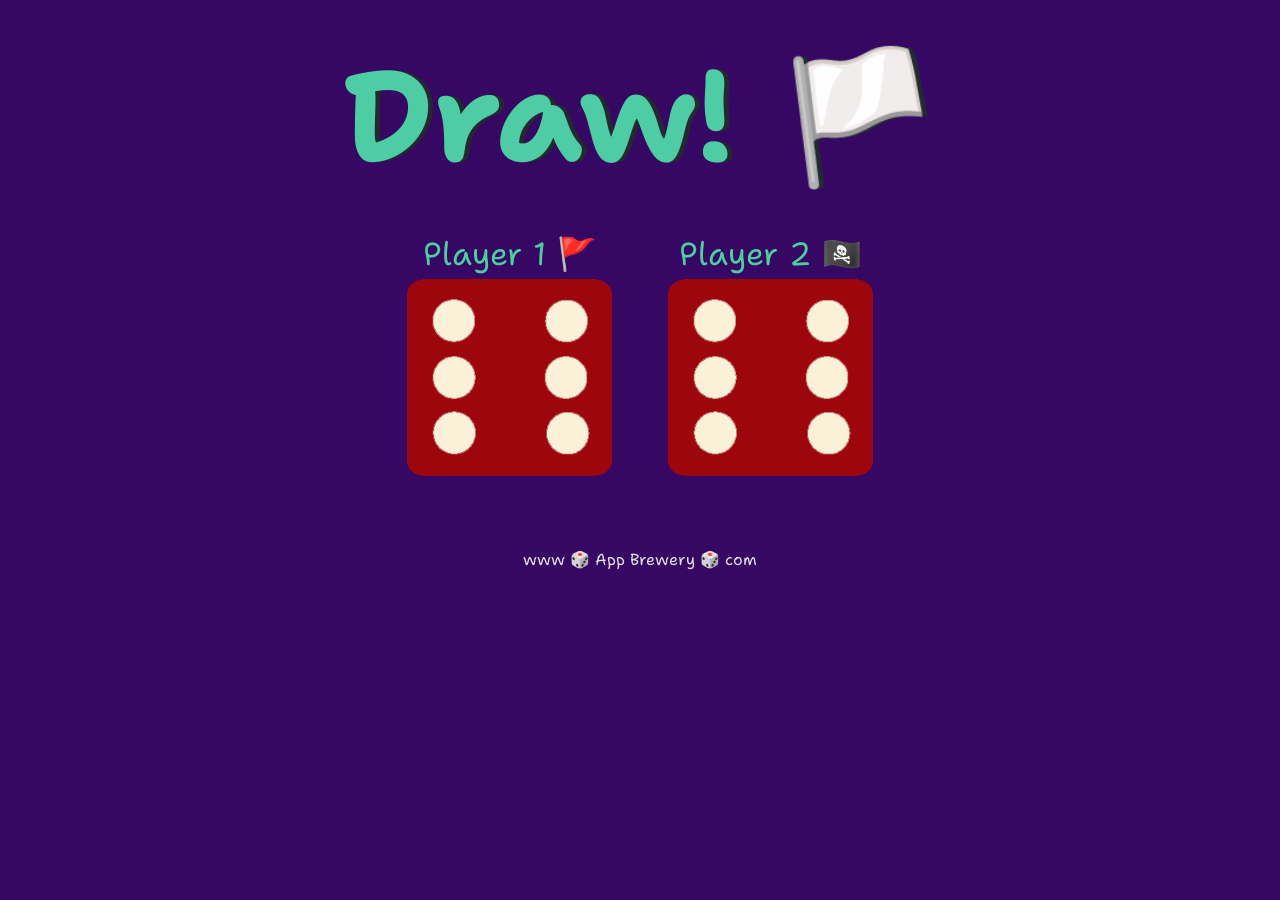
<file: index.html>
<!DOCTYPE html>
<!DOCTYPE html>
<html lang="en">

<head>
    <meta charset="UTF-8">
    <meta http-equiv="X-UA-Compatible" content="IE=edge">
    <meta name="viewport" content="width=device-width, initial-scale=1.0">
    <link href="https://fonts.googleapis.com/css2?family=Shantell+Sans:ital@1&display=swap" rel="stylesheet">
    <link rel="icon" type="image/png" sizes="32x32" href="image/logo.png">
    <link rel="stylesheet" href="style.css">
    <title>DICE</title>
</head>

<body>

    <div class="container">
        <h1>Refresh Me</h1>

        <div class="dice">
            <p>Player 1 🚩</p>
            <img src="image/dice6.png" alt="" class="img1">
        </div>
        <div class="dice">
            <p>Player 2 🏴‍☠️</p>
            <img src="image/dice6.png" alt="" class="img2">
        </div>
        <h1 id="my-name">Max Richard</h1>
    </div>

    <script src="javascript.js"></script>
</body>

<footer>
    www 🎲 App Brewery 🎲 com
</footer>

</html>
</file>
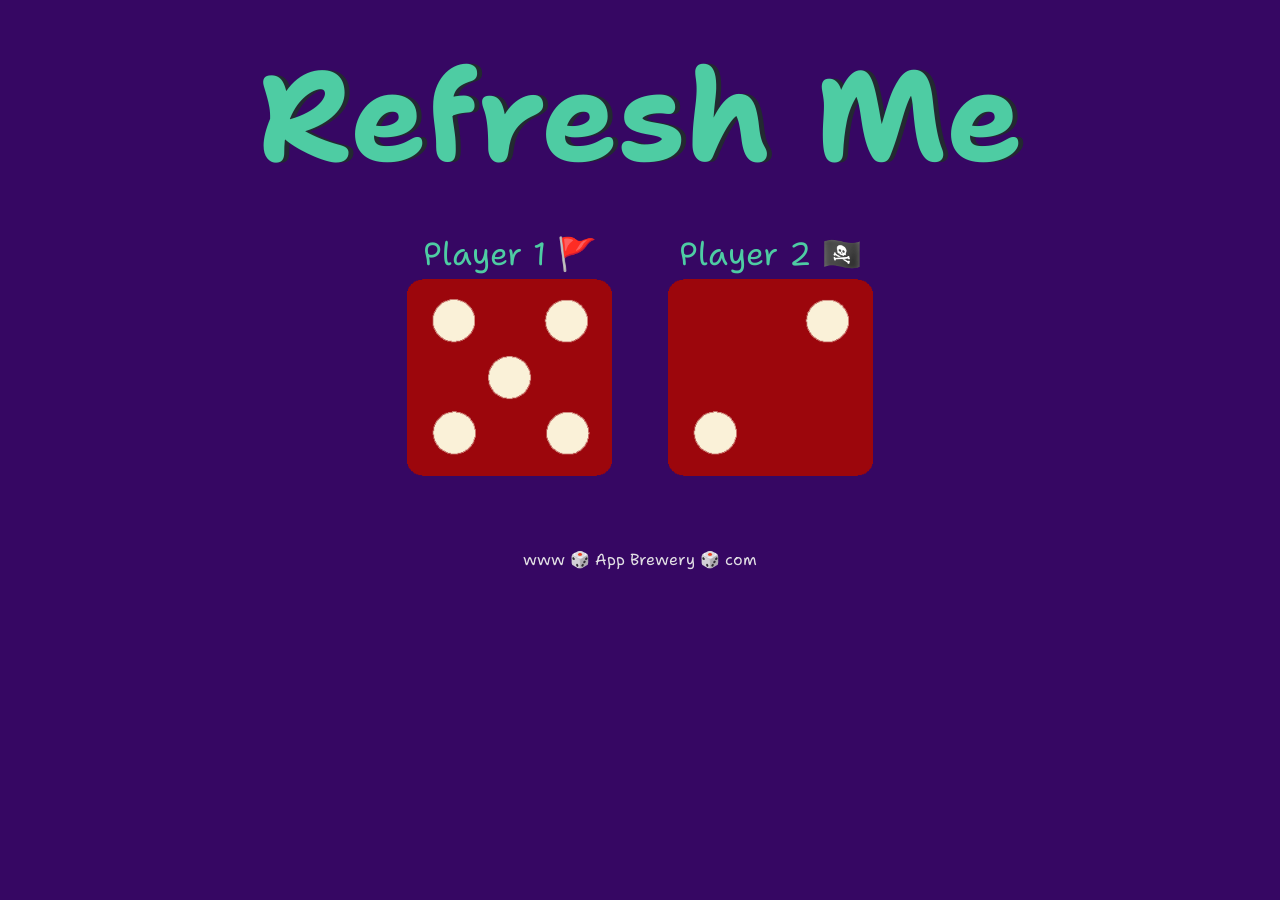
<file: index - Copy.html>
<!DOCTYPE html>
<!DOCTYPE html>
<html lang="en">

<head>
    <meta charset="UTF-8">
    <meta http-equiv="X-UA-Compatible" content="IE=edge">
    <meta name="viewport" content="width=device-width, initial-scale=1.0">
    <link href="https://fonts.googleapis.com/css2?family=Shantell+Sans:ital@1&display=swap" rel="stylesheet">
    <link rel="stylesheet" href="style.css">
    <title>Document</title>
</head>

<body>
    <h1 id="my-name" style="text-align: center;
    margin-top: 25%;">Max Richard</h1>
    <div class="container">
        <h1>Refresh Me</h1>

        <div class="dice">
            <p>Player 1 🚩</p>
            <img src="images/dice6.png" alt="" class="img1">
        </div>
        <div class="dice">
            <p>Player 2 🏴‍☠️</p>
            <img src="images/dice6.png" alt="" class="img2">
        </div>
    </div>
    <script src="java script.js"></script>
</body>
<footer>
    www 🎲 App Brewery 🎲 com
</footer>

</html>
</file>
<file: style.css>
@font-face {
    font-family: 'Shantell Sans', cursive;
    font-weight: 700;
    font-style: normal;
}

*,
body {
    margin: 0;
    padding: 0;
    box-sizing: border-box;
    font-family: 'Shantell Sans', cursive;
}

body {
    direction: ltr;
    background-color: rgb(54, 7, 99);
    color: white;
}

a {
    text-decoration: none;
}

.container {
    width: 70%;
    margin: auto;
    text-align: center;
}

.dice {
    text-align: center;
    display: inline-block;
}

h1 {
    margin: 30px;
    text-shadow: 5px 0 #232931;
    font-size: 8rem;
    color: #4ecca3;
}

p {
    font-size: 2rem;
    color: #4ecca3;
}

img {
    width: 80%;
}

footer {
    margin-top: 5%;
    color: #eeee;
    text-align: center;
}

#my-name {
    display: none;
    text-align: center;
    margin-top: 25%;
}
</file>
